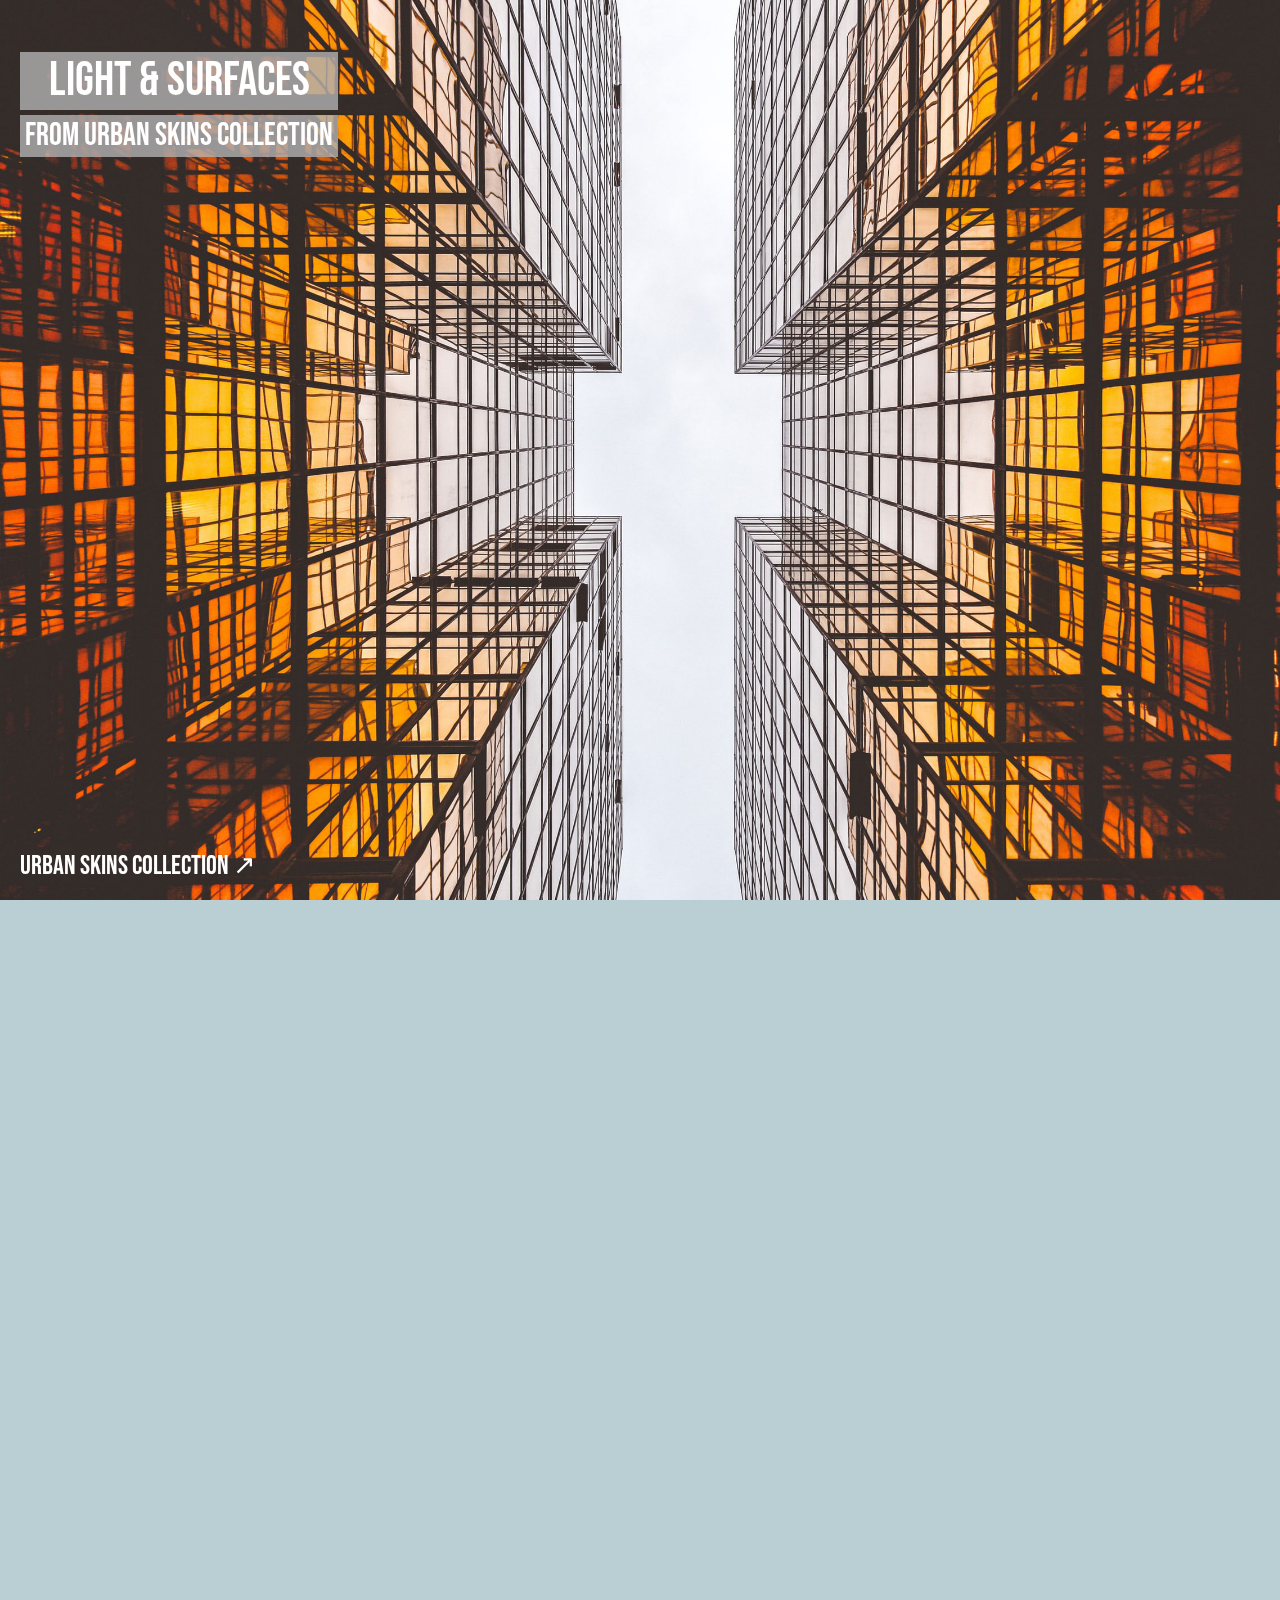
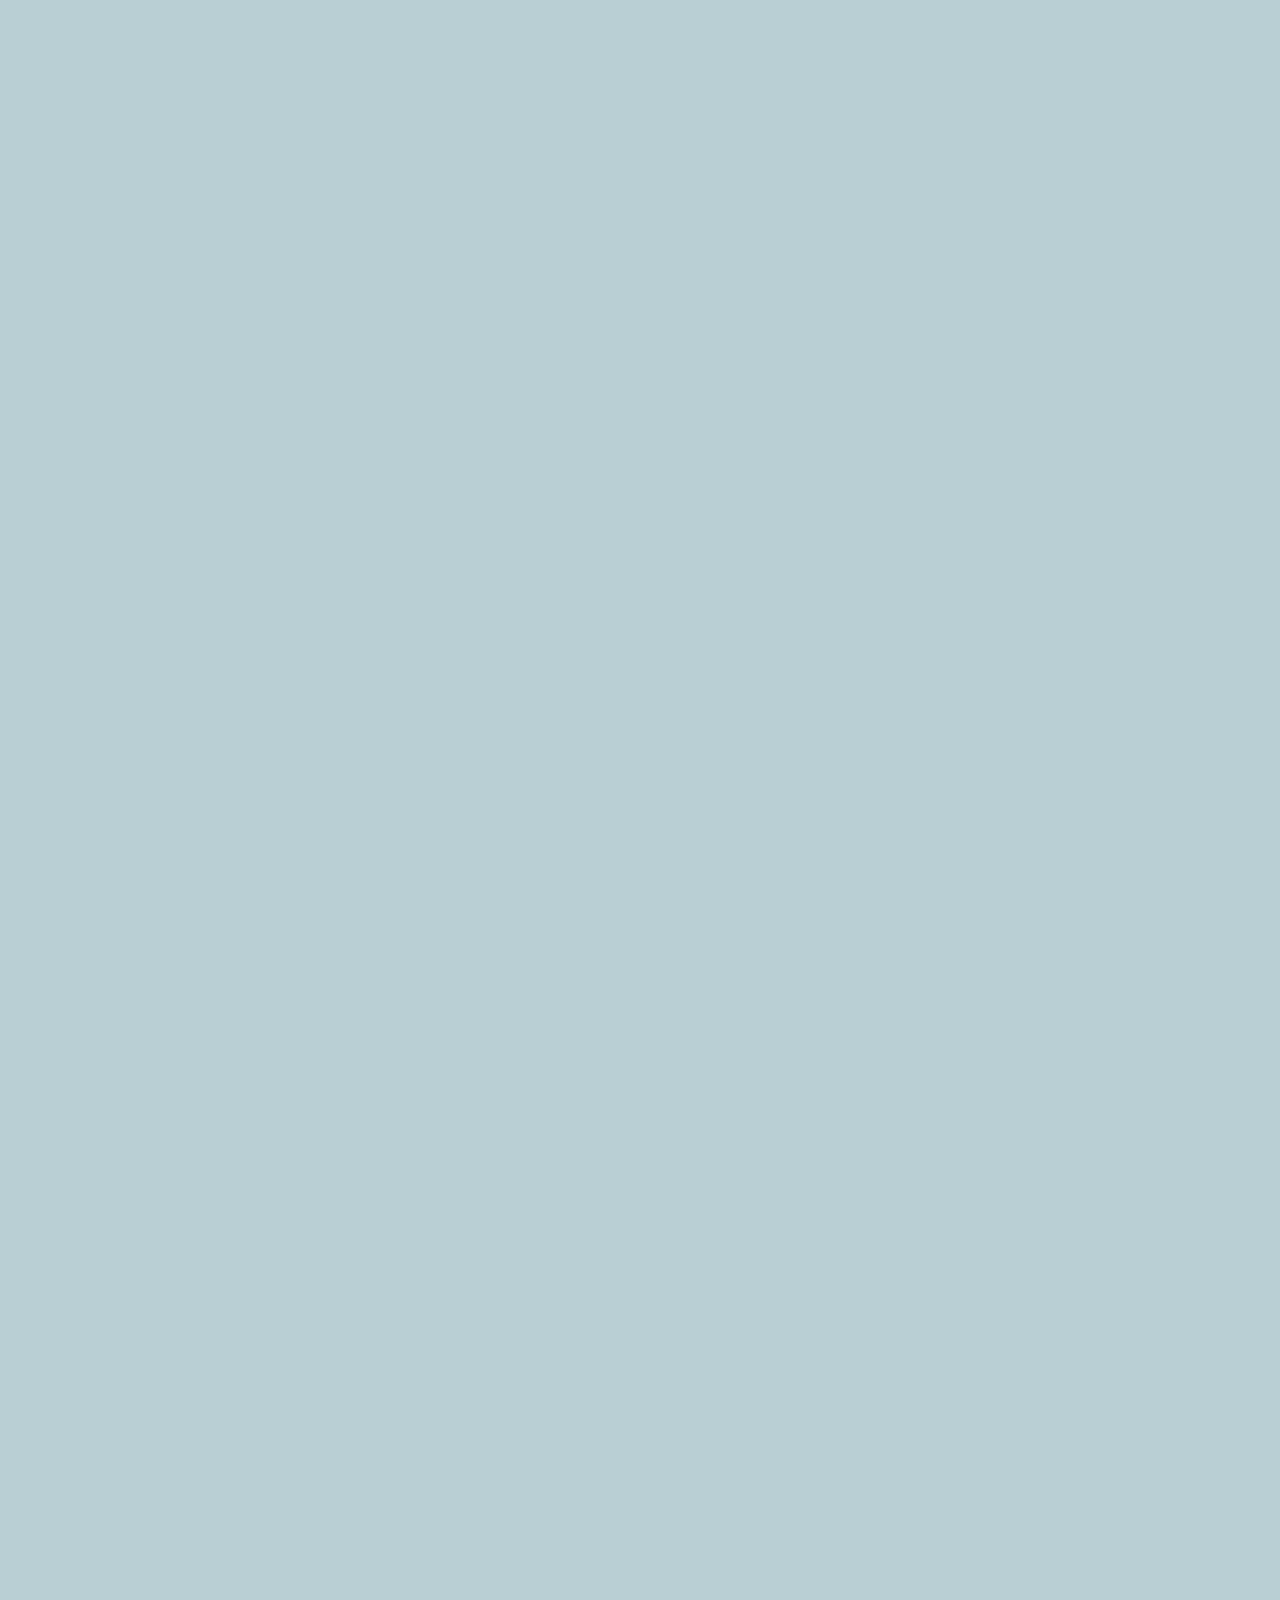
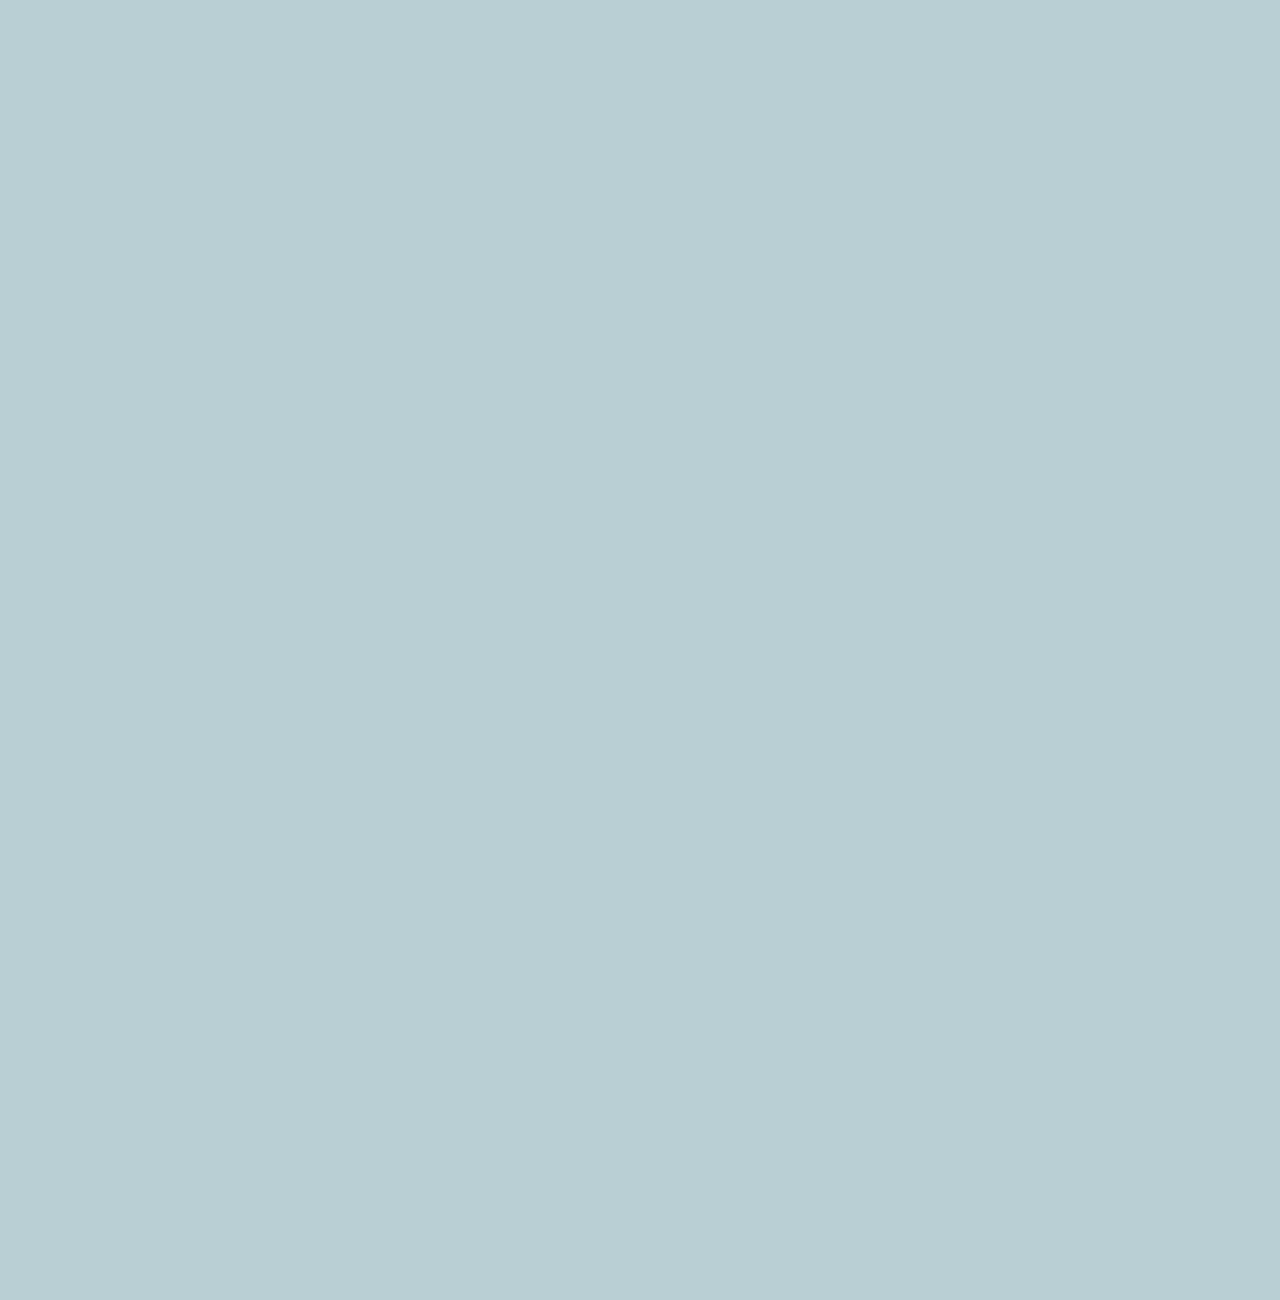
<file: index.html>
<!DOCTYPE html>
<html lang="en">
  <head>
    <meta charset="UTF-8" />
    <meta http-equiv="X-UA-Compatible" content="IE=edge" />
    <meta name="viewport" content="width=device-width, initial-scale=1.0" />
    <title>Light & Surfaces</title>
    <link rel="stylesheet" href="reset.css" />
    <link rel="stylesheet" href="main.css" />
  </head>
  <body>
    <header>
      <h1>Light & Surfaces</h1>
      <h2>From Urban Skins Collection</h2>
    </header>

    <section class="image_1"></section>
    <section class="image_2"></section>
    <section class="image_3"></section>
    <section class="image_4"></section>
    <section class="image_5"></section>

    <footer>
      <a href="urban-skins.html">Urban Skins Collection   ↗</a>
      <p></p>
    </footer>
  </body>
</html>
</file>
<file: main.css>
@import url('https://fonts.googleapis.com/css2?family=Bebas+Neue&display=swap');

body {
  font-family: 'Bebas Neue', cursive;  
  background-color: #B9CFD4;
  color: #ffffff;

}

h1 {
  text-align: center;
  margin-bottom: 5px;
  margin-top: 2rem;
  font-size: 3rem;
}

h2 {
  font-size: 2rem;
}

header {
  position: fixed;
  top: 20px;
  left: 20px;
}

header > h1, h2 {
  background: rgba(177, 177, 177, 0.8);
  padding: 5px ;
}
a {
  color: #ffffff;
  text-decoration: none;
}

section {
  height: 100vh;
  background-image: url(/assets/images/img1.jpg);
  background-size: cover;
  background-attachment: fixed;
}

.image_2 {
  background-image: url(/assets/images/img2.jpg);
}

.image_3 {
  background-image: url(/assets/images/img3.jpg);
}

.image_4 {
  background-image: url(/assets/images/img4.jpg);
}

.image_5 {
  background-image: url(/assets/images/img5.jpg);
}

footer {
  position: fixed;
  bottom: 20px;
  left: 20px;
}

footer a {
  font-size: 1.7rem;
  margin-right: 5px;
}

a:hover {
  color: #dddddd;
}

/* modal content styles */
.modal-content-wrapper {
  max-width: 1400px;
  width: 90%;
  display: flex;
  margin: auto;
  flex-wrap: wrap;
  justify-content: space-between;
  padding: 70px 0;
}
.modal-content-wrapper .image-modal-content {
  flex: 0 0 30%;
  cursor: pointer;
  transition: 400ms ease-out;
  margin-right: 20px;
  margin-bottom: 40px;
}
@media (max-width: 992px) {
  .modal-content-wrapper .image-modal-content {
    flex: 0 0 45%;
  }
}
@media (max-width: 550px) {
  .modal-content-wrapper .image-modal-content {
    flex: 0 0 100%;
      }
}

.modal-content-wrapper .image-modal-content img {
  width: 100%;
  height: 300px;
  object-fit: cover;
}

/* modal popup styles */
.image-modal-popup {
  position: fixed;
  overflow: auto;
  top: 0;
  bottom: 0;
  right: 0;
  left: 0;
  background: rgba(218, 218, 218, 0.8);
  animation: 1000ms fadeIn;
  display: none;
}

@keyframes fadeIn {
  from {
    opacity: 0;
  }
  to {
    opacity: 1;
  }
}

.image-modal-popup .wrapper {
  display: flex;
  flex-direction: column;
  align-items: center;
  max-width: 1200px;
  margin: auto;
  margin-top: 30px;
  position: relative;
}

.image-modal-popup img {
  width: 90%;
  max-height: calc(100vh - 150px);
  cursor: pointer;
}

.image-modal-popup span {
  position: absolute;
  bottom: -60px;
  right: 10px;
  font-size: 2rem;
  color: #2F4858;
  cursor: pointer;
}

.back-link {
  margin-left: 20px;
}

.back-arrow {
  font-size: 2rem;
}
</file>
